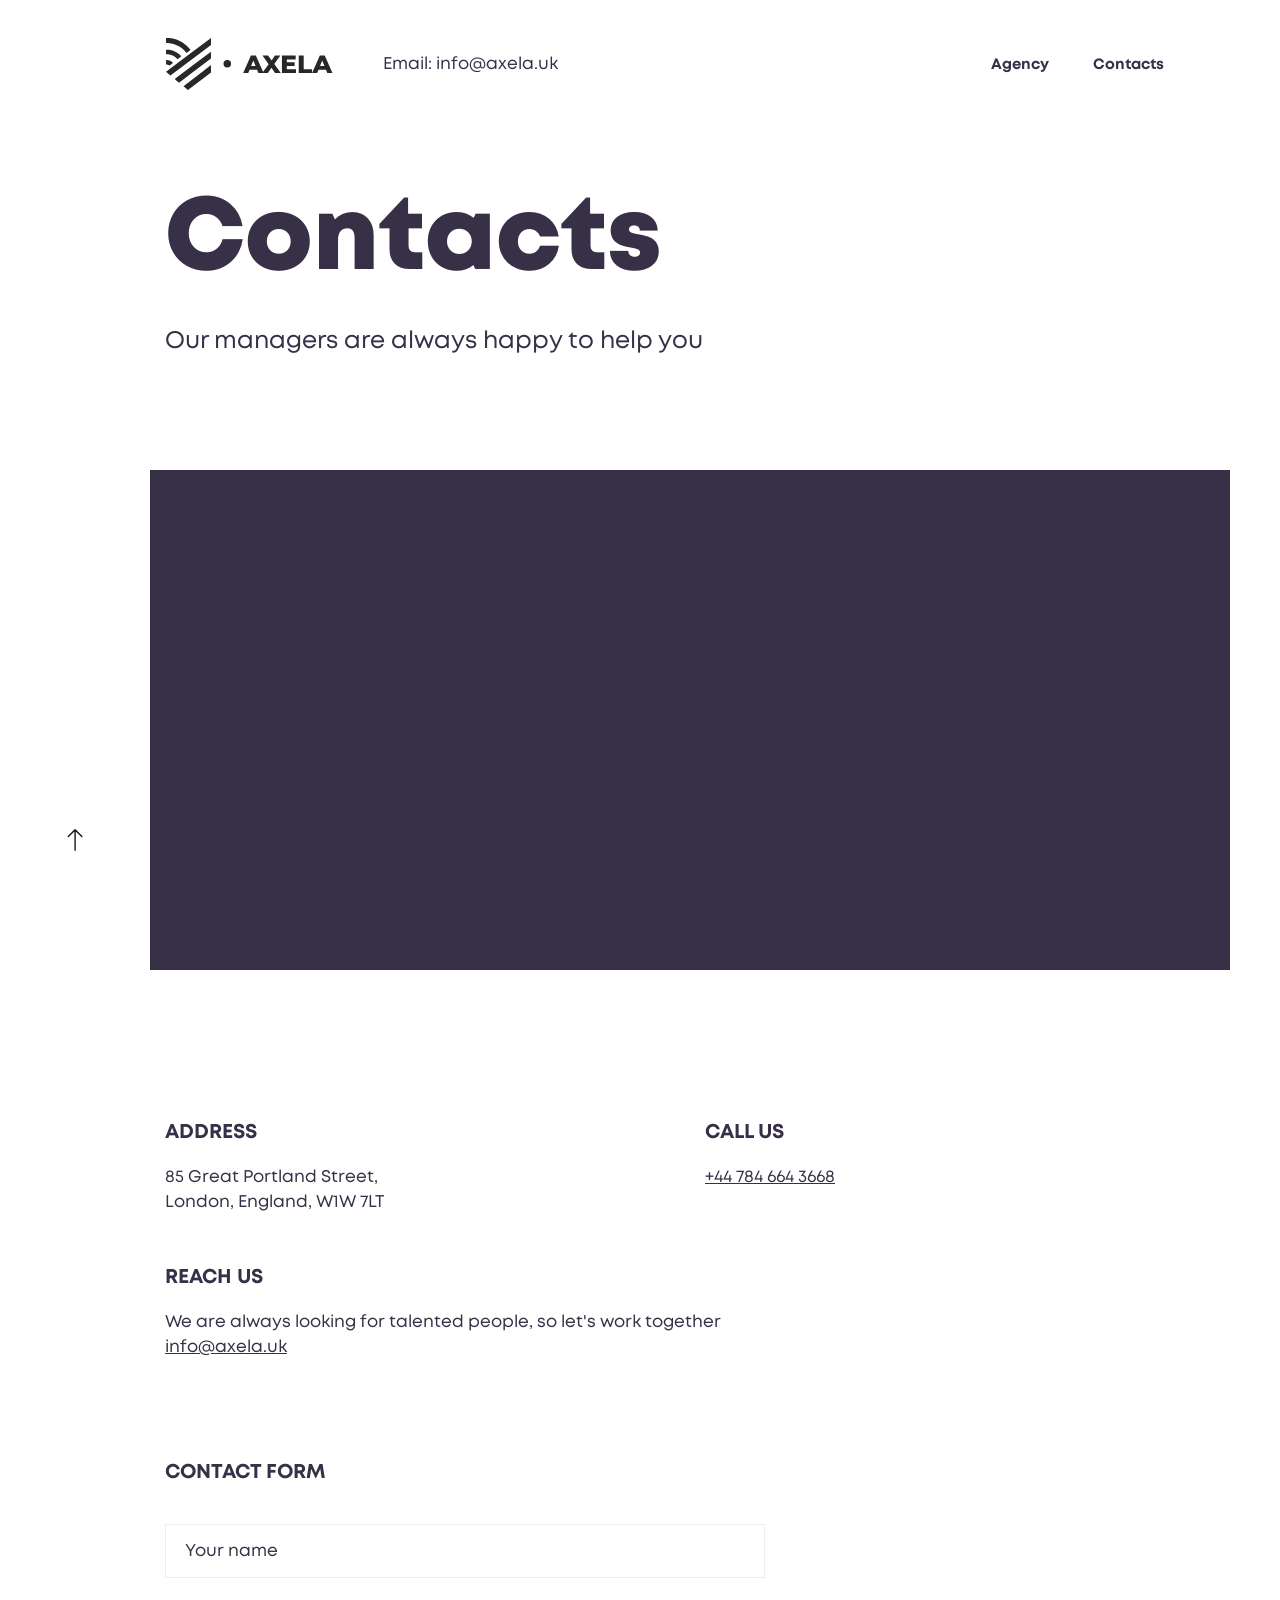
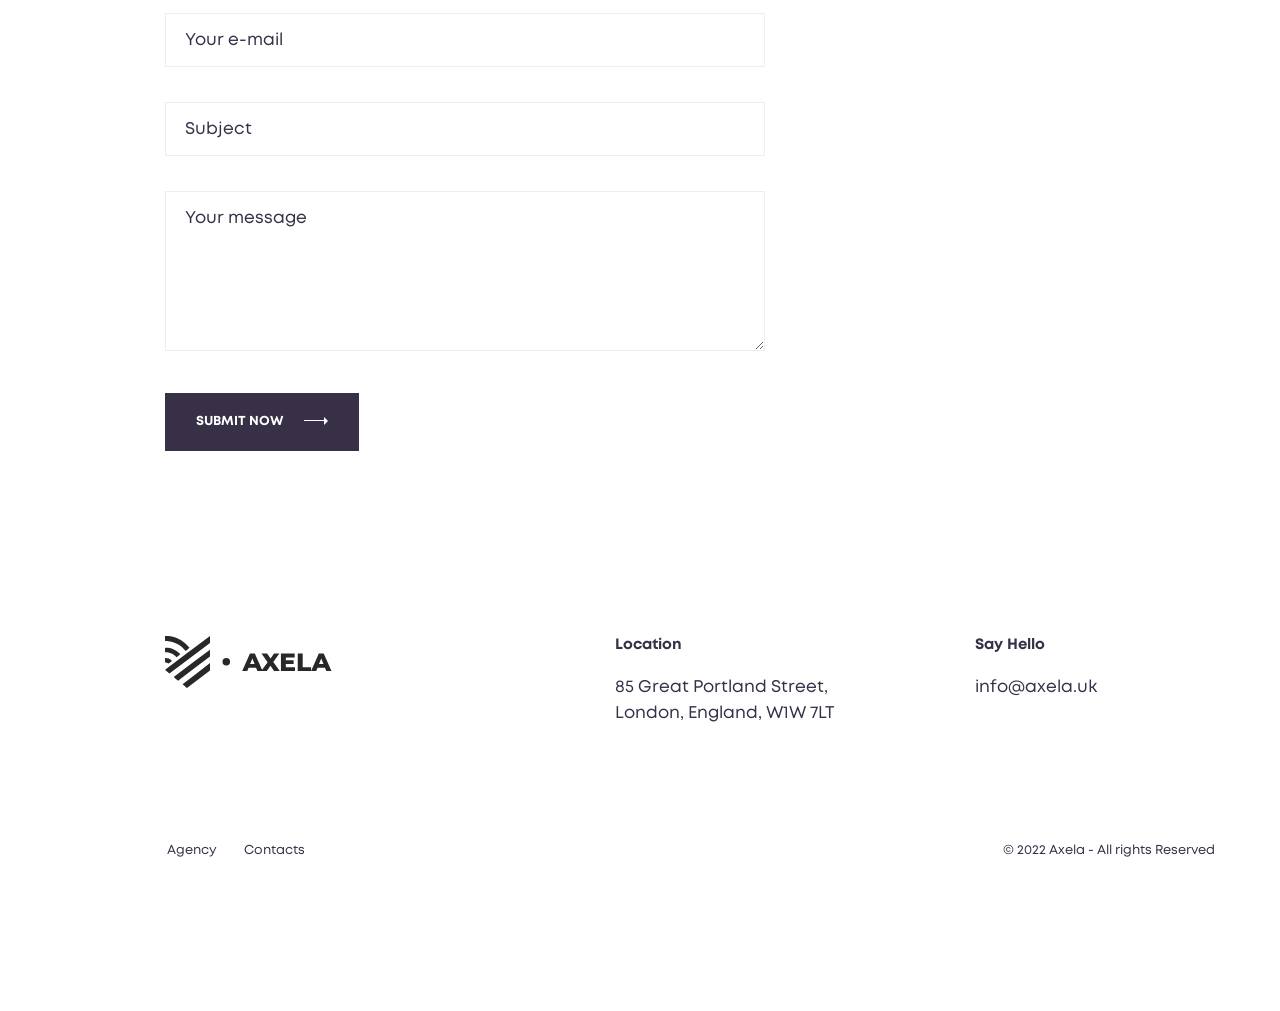
<file: contact.html>
<!doctype html>
<html lang="en">
    <head>
        <meta charset="utf-8">
        <meta name="viewport" content="width=device-width, initial-scale=1, shrink-to-fit=no">
        <meta name="format-detection" content="telephone=no">
        <meta name="theme-color" content="#282828"/>
        <title>Axela | Affiliate Marketing Agency</title>
        <meta name="description" content="Axela | Affiliate Marketing Agency">
        <link rel="apple-touch-icon" sizes="180x180" href="images/apple-touch-icon.png">
        <link rel="icon" type="image/png" sizes="32x32" href="images/favicon-32x32.png">
        <link rel="icon" type="image/png" sizes="16x16" href="images/favicon-16x16.png">
        <link rel="manifest" href="images/site.webmanifest">
        <link rel="mask-icon" href="images/safari-pinned-tab.svg" color="#5bbad5">
        <meta name="msapplication-TileColor" content="#2d89ef">
        <link rel="stylesheet" href="css/animate.min.css">
        <link rel="stylesheet" href="css/odometer.min.css">
        <link rel="stylesheet" href="css/fancybox.min.css">
        <link rel="stylesheet" href="css/swiper.min.css">
        <link rel="stylesheet" href="css/bootstrap.min.css">
        <link rel="stylesheet" href="css/style.css">
    </head>
    <body>
        <div class="preloader">
            <div class="inner">
                <figure class="logo"><img src="images/logo_white.svg" alt="Image"></figure>
                <span class="percentage" id="percentage">0</span>
            </div>
            <div class="loader-progress" id="loader-progress"> </div>
        </div>
        <div class="transition-overlay"></div>
        <div class="navigation-menu">
            <div class="inner">
                <div class="side-menu">
                    <ul>
                        <li><a href="index.html">Main Page</a></li>
                        <li><a href="agency.html">Agency</a></li>
                    </ul>
                </div>
            </div>
        </div>
        <aside class="left-side">
            <div class="logo">
                <img src="images/logo_a.svg" alt="Image">
            </div>
            <a href="#top" class="gotop"><img src="images/icon-gotop.svg" alt="Image"></a> 
        </aside>
        <header class="header">
            <nav class="navbar">
                <div class="inner">
                    <div class="logo"> <a href="index.html" class="to-page-link"><img src="images/logo.svg" alt="Image"></a> </div>
                    <div class="phone"><a href="mailto:info@axela.uk"> Email: info@axela.uk</a></div>
                    <div class="main-menu">
                        <ul>
                            <li><a href="agency.html" class="to-page-link">Agency</a></li>
                            <li><a href="contact.html" class="to-page-link">Contacts</a></li>
                        </ul>
                    </div>
                    <div class="hamburger-menu" id="hamburger-menu">
                        <div class="burger">
                            <svg id="burger-svg" data-name="Layer 1" xmlns="http://www.w3.org/2000/svg" viewBox="0 0 50 50">
                                <title>Show / Hide Navigation</title>
                                <rect class="burger-svg__base" width="50" height="50"/>
                                <g class="burger-svg__bars">
                                    <rect class="burger-svg__bar burger-svg__bar-1" x="14" y="18" width="22" height="2"/>
                                    <rect class="burger-svg__bar burger-svg__bar-2" x="14" y="24" width="22" height="2"/>
                                    <rect class="burger-svg__bar burger-svg__bar-3" x="14" y="30" width="22" height="2"/>
                                </g>
                            </svg>
                        </div>
                    </div>
                </div>
            </nav>
            <div class="page-title">
                <div class="container">
                    <h2>Contacts</h2>
                    <h4>Our managers are always happy to help you</h4>
                </div>
            </div>
        </header>
        <section class="page-header">
            <iframe src="https://www.google.com/maps/embed?pb=!1m18!1m12!1m3!1d2482.711530226729!2d-0.14440268366153197!3d51.51850811771109!2m3!1f0!2f0!3f0!3m2!1i1024!2i768!4f13.1!3m3!1m2!1s0x48761ad5966688f5%3A0x7f597ce753ed6230!2s85%20Great%20Portland%20St%2C%20London%20W1W%207LT!5e0!3m2!1sru!2suk!4v1641983847116!5m2!1sru!2suk"></iframe>
        </section>
        <section class="contact">
            <div class="container">
                <div class="row">
                    <div class="col-md-6 wow fadeInUp">
                        <h5>ADDRESS</h5>
                        <address>
                            85 Great Portland Street,<br>
                            London, England, W1W 7LT
                        </address>
                    </div>
                    <div class="col-md-6 wow fadeInUp">
                        <h5>CALL US</h5>
                        <address><a href="tel:+447846643668">+44 784 664 3668</a><br></address>
                    </div>
                    <div class="col-12 wow fadeInUp">
                        <h5>REACH US</h5>
                        <address>
                            <p>We are always looking for talented people, so let's work together</p>
                            <a href="info@axela.uk">info@axela.uk</a>
                        </address>
                    </div>
                    <div class="col-lg-7 wow fadeInUp">
                        <div class="contact-form">
                            <h5>CONTACT FORM</h5>
                            <form id="contact" name="contact" method="post" action="php/process.html">
                                <div class="form-group">
                                    <input type="text" name="name" id="name" autocomplete="off" required>
                                    <span>Your name</span>
                                </div>
                                <div class="form-group"> 
                                    <input type="text" name="email" id="email" autocomplete="off" required>
                                    <span>Your e-mail</span>
                                </div>
                                <div class="form-group"> 
                                    <input type="text" name="subject" id="subject" autocomplete="off" required>
                                    <span>Subject</span>
                                </div>
                                <div class="form-group"> 
                                    <textarea name="message" id="message" autocomplete="off" required></textarea>
                                    <span>Your message</span>
                                </div>
                                <div class="form-group">
                                    <button id="submit" type="submit" name="submit">
                                    <strong>Submit Now<b></b> <i></i></strong>
                                    </button>
                                </div>
                            </form>
                            <div class="form-group">
                                <div id="success" class="alert alert-success wow fadeInUp" role="alert"> Your message was sent successfully! We will be in touch as soon as we can. </div>
                                <div id="error" class="alert alert-danger wow fadeInUp" role="alert"> Something went wrong, try refreshing and submitting the form again. </div>
                            </div>
                        </div>
                    </div>
                </div>
            </div>
        </section>	
        <footer class="footer">
            <div class="container">
                <div class="row">
                    <div class="col-lg-5 wow fadeInUp">
                        <figure class="logo"> <img src="images/logo.svg" alt="Image"> </figure>
                    </div> 
                    <div class="col-lg-4 col-md-6 wow fadeInUp">
                        <h5>Location</h5>
                        <address>
                            85 Great Portland Street,<br>
                            London, England, W1W 7LT
                        </address>
                    </div>
                    <div class="col-lg-3 col-md-6 wow fadeInUp">
                        <h5>Say Hello</h5>
                        <a href="mailto:info@axela.uk">info@axela.uk</a>
                    </div>
                    <div class="col-12 wow fadeInUp">
                        <div class="sub-footer">
                            <ul>
                                <li><a href="agency.html" class="to-page-link">Agency</a></li>
                                <li><a href="contact.html" class="to-page-link">Contacts</a></li>
                            </ul>
                            <span>© 2022 Axela - All rights Reserved</span> 
                        </div> 
                    </div>
                </div>
            </div>
        </footer>
        <audio id="hamburger-hover" src="audio/link.mp3" preload="auto"></audio>
        <script src="js/jquery.min.js"></script> 
        <script src="js/bootstrap.min.js"></script> 
        <script src="js/imagesloaded.pkgd.min.js"></script> 
        <script src="js/isotope.min.js"></script> 
        <script src="js/swiper.min.js"></script> 
        <script src='js/TweenMax.min.js'></script> 
        <script src='js/odometer.min.js'></script> 
        <script src='js/fancybox.min.js'></script> 
        <script src='js/wow.min.js'></script> 
        <script src="js/jquery.form.min.js"></script> 
        <script src="js/jquery.validate.min.js"></script> 
        <script src="js/contact.form.min.js"></script> 
        <script src='js/scripts.js'></script> 
    </body>
</html>
</file>
<file: css/style.css>
@charset "UTF-8";
/* CUSTOM FONTS */
@font-face {
  font-family: 'Mont';
  src: url("../fonts/Mont-Regular.eot");
  src: local("☺"), url("../fonts/Mont-Regular.woff") format("woff"), url("../fonts/Mont-Regular.ttf") format("truetype"), url("../fonts/Mont-Regular.svg") format("svg");
  font-weight: 400;
  font-style: normal;
}
@font-face {
  font-family: 'Mont';
  src: url("../fonts/Mont-Bold.eot");
  src: local("☺"), url("../fonts/Mont-Bold.woff") format("woff"), url("../fonts/Mont-Bold.ttf") format("truetype"), url("../fonts/Mont-Bold.svg") format("svg");
  font-weight: 600;
  font-style: normal;
}
@font-face {
  font-family: 'Mont';
  src: url("../fonts/Mont-Heavy.eot");
  src: local("☺"), url("../fonts/Mont-Heavy.woff") format("woff"), url("../fonts/Mont-Heavy.ttf") format("truetype"), url("../fonts/Mont-Heavy.svg") format("svg");
  font-weight: 800;
  font-style: normal;
}
/* BODY */
* {
  outline: none !important;
}

body {
  margin: 0;
  padding-left: 150px;
  padding-right: 50px;
  font-family: 'Mont';
  font-size: 17px;
  color: #373047;
  -webkit-transition: all .4s ease-in-out;
  -moz-transition: all .4s ease-in-out;
  -ms-transition: all .4s ease-in-out;
  -o-transition: all .4s ease-in-out;
  transition: all .4s ease-in-out;
  -webkit-font-smoothing: antialiased;
  text-rendering: optimizeLegibility;
  -moz-osx-font-smoothing: grayscale;
}

/* LINKS */
a {
  color: #373047;
  -webkit-transition: all .25s ease-in-out;
  -moz-transition: all .25s ease-in-out;
  -ms-transition: all .25s ease-in-out;
  -o-transition: all .25s ease-in-out;
  transition: all .25s ease-in-out;
}

a:hover {
  text-decoration: underline;
  color: #373047;
}

a:active {
  text-decoration: underline;
}

/* HTML ELEMENTS */
img {
  max-width: 100%;
}

p {
  line-height: 1.5;
}

/* FORM ELEMENTS */
input[type="text"] {
  width: 100%;
  height: 54px;
  border: 1px solid #eee;
  padding: 0 20px;
}

textarea {
  width: 100%;
  height: 160px;
  border: 1px solid #eee;
  padding: 15px 20px;
}

button[type="submit"] {
  height: 58px;
  display: -ms-flexbox;
  display: flex;
  -ms-flex-wrap: wrap;
  flex-wrap: wrap;
  -ms-flex-align: center;
  -ms-flex-pack: justify;
  justify-content: space-between;
  text-align: center;
  border: none;
  margin: 0;
  padding: 0;
}
button[type="submit"] * {
  -webkit-transition: all .25s ease-in-out;
  -moz-transition: all .25s ease-in-out;
  -ms-transition: all .25s ease-in-out;
  -o-transition: all .25s ease-in-out;
  transition: all .25s ease-in-out;
}
button[type="submit"] strong {
  display: flex;
  flex-wrap: wrap;
  justify-content: center;
  align-content: center;
  height: 58px;
  border: 1px solid #373047;
  font-size: 13px;
  font-weight: 600;
  text-transform: uppercase;
  padding: 0 30px;
  background: #373047;
  color: #fff;
}
button[type="submit"] strong:hover {
  text-decoration: none;
}
button[type="submit"] b {
  width: 20px;
  height: 1px;
  background: #fff;
  display: inline-block;
  margin-left: 20px;
  margin-top: 8px;
}
button[type="submit"] i {
  width: 0;
  height: 0;
  display: inline-block;
  margin-left: 0;
  margin-right: auto;
  border-style: solid;
  border-width: 4px 0 4px 4px;
  border-color: transparent transparent transparent #fff;
  opacity: 1;
  margin-top: 5px;
}
button[type="submit"]:hover b {
  width: 50px;
  margin-left: 20px;
}
button[type="submit"]:hover i {
  opacity: 0;
}

/* CUSTOM CONTAINER */
@media (min-width: 1240px) {
  .container {
    max-width: 1200px;
  }
}
/* CUSTOM ELEMENTS */
.color-dark {
  background-color: #373047;
}
.color-dark .left-side ul {
  width: 100vh;
  line-height: 1;
  display: block;
  margin: 0;
  margin-top: 50vh;
  margin-left: -9px;
  padding: 0;
  transform: rotate(-90deg);
  transform-origin: 0 0;
  position: absolute;
  left: 50%;
  top: 50%;
  text-align: center;
}
.color-dark .left-side ul li {
  display: inline-block;
  margin: 0 10px;
  padding: 0;
  list-style: none;
}
.color-dark .left-side ul li a {
  display: block;
  font-size: 13px;
  font-weight: 600;
  position: relative;
  padding: 0 2px;
  color: #fff;
}
moe
.color-dark .left-side ul li a:hover {
  text-decoration: none;
}
.color-dark .left-side ul li a:before {
  content: '';
  display: block;
  position: absolute;
  left: 0;
  bottom: 6px;
  height: 1px;
  width: 0;
  transition: width 0s ease, background .25s ease;
}
.color-dark .left-side ul li a:after {
  content: '';
  display: block;
  position: absolute;
  right: 0;
  bottom: 6px;
  height: 1px;
  width: 0;
  background: #fff;
  transition: width .25s ease;
}
.color-dark .left-side ul li a:hover:before {
  width: 100%;
  background: #fff;
  transition: width .25s ease;
}
.color-dark .left-side ul li a:hover:after {
  width: 100%;
  background: transparent;
  transition: all 0s ease;
}
.color-dark .left-side .logo img {
  -webkit-filter: invert(100%);
  filter: invert(100%);
}
.color-dark .left-side .gotop img {
  -webkit-filter: invert(100%);
  filter: invert(100%);
}

.color-light {
  background-color: #fff;
}

.color-undefined {
  background-color: transparent;
}

.overflow {
  overflow: hidden;
}

/* ODOMETER */
.odometer {
  line-height: 1;
}
.odometer .odometer-digit {
  padding: 0;
}
.odometer .odometer-digit-inner {
  left: 0;
}

/* PAGINATION */
.pagination {
  width: 100%;
  display: flex;
  flex-wrap: wrap;
}
.pagination li.page-item {
  margin-right: 5px;
}
.pagination li.page-item:first-child a.page-link {
  padding-left: 0;
}
.pagination li.page-item.active a.page-link {
  border: 1px solid #373047;
  background: none;
}
.pagination li.page-item a.page-link {
  border: none;
  color: #373047;
  font-size: 13px;
  font-weight: 600;
  border-radius: 50%;
}
.pagination li.page-item a.page-link:hover {
  background: none;
  opacity: 0.5;
}
.pagination li.page-item a.page-link:focus {
  border: none;
  background: none;
  box-shadow: none;
}

/* TRANSITION OVERLAY */
.transition-overlay {
  width: 100vw;
  height: 100vh;
  position: fixed;
  right: calc(-100% - 200px);
  bottom: 0;
  background: #373047;
  z-index: 99;
  -webkit-transition: all 0.3s ease;
  -moz-transition: all 0.3s ease;
  transition: all 0.3s ease;
  transition-duration: 500ms;
  -webkit-transition-duration: 500ms;
  transition-timing-function: cubic-bezier(0.86, 0, 0.07, 1);
  -webkit-transition-timing-function: cubic-bezier(0.86, 0, 0.07, 1);
  visibility: hidden;
}
.transition-overlay:before {
  content: "";
  width: 0;
  height: 0;
  border-style: solid;
  border-width: 0 200px 100vh 0;
  border-color: transparent #373047 transparent transparent;
  position: absolute;
  left: -200px;
  top: 0;
}
.transition-overlay.active {
  right: 0;
  visibility: visible;
}

/* PRELOADER */
.preloader {
  position: fixed;
  top: 0;
  left: 0;
  margin: auto;
  width: 100vw;
  height: 100vh;
  background: #373047;
  opacity: 1;
  -webkit-transition: all 0.3s ease;
  -moz-transition: all 0.3s ease;
  transition: all 0.3s ease;
  transition-duration: 500ms;
  -webkit-transition-duration: 500ms;
  transition-timing-function: cubic-bezier(0.86, 0, 0.07, 1);
  -webkit-transition-timing-function: cubic-bezier(0.86, 0, 0.07, 1);
  z-index: 99;
  transition-delay: 0.65s;
}
.preloader * {
  -webkit-transition: all 0.3s ease;
  -moz-transition: all 0.3s ease;
  transition: all 0.3s ease;
  transition-duration: 500ms;
  -webkit-transition-duration: 500ms;
  transition-timing-function: cubic-bezier(0.86, 0, 0.07, 1);
  -webkit-transition-timing-function: cubic-bezier(0.86, 0, 0.07, 1);
}
.preloader:before {
  content: "";
  width: 0;
  height: 0;
  border-style: solid;
  border-width: 0 200px 100vh 0;
  border-color: transparent #373047 transparent transparent;
  position: absolute;
  left: -200px;
  top: 0;
}
.preloader:after {
  content: "";
  width: 0;
  height: 0;
  border-style: solid;
  border-width: 100vh 0 0 200px;
  border-color: transparent transparent transparent #373047;
  position: absolute;
  right: -200px;
  top: 0;
}
.preloader .inner {
  width: 100vw;
  height: 100vh;
  display: flex;
  flex-wrap: wrap;
  align-items: center;
  justify-content: center;
  overflow: hidden;
}
.preloader .inner .logo {
  display: inline-block;
  margin: 0;
  animation: fadeInUp ease 0.6s;
}
.preloader .inner .logo img {
  height: 50px;
}
.preloader .inner .percentage {
  width: 100%;
  font-size: 70vh;
  line-height: 1;
  font-weight: 800;
  color: #fff;
  position: absolute;
  top: 50%;
  transform: translateY(-50%);
  text-align: center;
  opacity: 0.05;
  transition-delay: 0.10s;
}

.page-loaded .preloader {
  left: calc(-100% - 200px);
  visibility: hidden;
}

.page-loaded .preloader .logo {
  transform: translateX(-100px);
  opacity: 0;
}

.page-loaded .preloader .percentage {
  margin-left: 100px;
  opacity: 0;
}

body .navbar .inner {
  transform: translateY(-100%);
  transition-delay: 1.2s;
}

body .left-side {
  left: -100%;
  transition-delay: 1.3s !important;
  -webkit-transition: all .25s ease-in-out;
  -moz-transition: all .25s ease-in-out;
  -ms-transition: all .25s ease-in-out;
  -o-transition: all .25s ease-in-out;
  transition: all .25s ease-in-out;
}

body .header .headlines {
  opacity: 1;
  transform: translateY(100%);
  transition-delay: 1.4s !important;
  -webkit-transition: all .25s ease-in-out;
  -moz-transition: all .25s ease-in-out;
  -ms-transition: all .25s ease-in-out;
  -o-transition: all .25s ease-in-out;
  transition: all .25s ease-in-out;
  opacity: 0;
}

body .header .page-title {
  opacity: 1;
  transform: translateY(100%);
  transition-delay: 1.4s !important;
  -webkit-transition: all .25s ease-in-out;
  -moz-transition: all .25s ease-in-out;
  -ms-transition: all .25s ease-in-out;
  -o-transition: all .25s ease-in-out;
  transition: all .25s ease-in-out;
  opacity: 0;
}

body .page-header {
  opacity: 1;
  transform: translateY(100%);
  transition-delay: 1.4s !important;
  -webkit-transition: all .25s ease-in-out;
  -moz-transition: all .25s ease-in-out;
  -ms-transition: all .25s ease-in-out;
  -o-transition: all .25s ease-in-out;
  transition: all .25s ease-in-out;
  opacity: 0;
}

body .slider {
  transform: translateY(100%);
  transition-delay: 1.5s !important;
  -webkit-transition: all .25s ease-in-out;
  -moz-transition: all .25s ease-in-out;
  -ms-transition: all .25s ease-in-out;
  -o-transition: all .25s ease-in-out;
  transition: all .25s ease-in-out;
  opacity: 0;
}

.page-loaded .header .navbar .inner {
  transform: translateY(0);
}

.page-loaded .header .headlines {
  opacity: 1;
  transform: translateY(0);
  opacity: 1;
}

.page-loaded .header .page-title {
  opacity: 1;
  transform: translateY(0);
  opacity: 1;
}

.page-loaded .page-header {
  opacity: 1;
  transform: translateY(0);
  opacity: 1;
}

.page-loaded .slider {
  opacity: 1;
  transform: translateY(0);
}

.page-loaded .left-side {
  left: 0;
}

.page-loaded .video-wrapper {
  opacity: 1;
  transform: translateY(0);
}

.page-loaded figure.image {
  opacity: 1;
  transform: translateY(0);
}

.page-loaded .header-image {
  opacity: 1;
  transform: translateY(0);
}

.page-loaded .map {
  opacity: 1;
  transform: translateY(0);
}

/* BURGER */
.burger {
  margin-top: 1px;
  z-index: 3;
  display: none;
  width: 50px;
  height: 50px;
  padding: 0;
  border: none;
  outline: none;
  cursor: pointer;
}

.isNavOpen {
  overflow: hidden;
}

.burger-svg__base {
  fill: #fff;
}

.burger-svg__bars {
  fill: #373047;
}

/* NAVIGATION MENU */
.navigation-menu {
  width: 100%;
  height: 100%;
  display: flex;
  flex-wrap: wrap;
  flex-direction: column;
  justify-content: center;
  position: fixed;
  right: calc(-100% + -200px);
  top: 0;
  z-index: 2;
  background: #373047;
  -webkit-transition: all 0.3s ease;
  -moz-transition: all 0.3s ease;
  transition: all 0.3s ease;
  transition-duration: 500ms;
  -webkit-transition-duration: 500ms;
  transition-timing-function: cubic-bezier(0.86, 0, 0.07, 1);
  -webkit-transition-timing-function: cubic-bezier(0.86, 0, 0.07, 1);
  visibility: hidden;
}
.navigation-menu:before {
  content: "";
  width: 0;
  height: 0;
  border-style: solid;
  border-width: 0 200px 100vh 0;
  border-color: transparent #373047 transparent transparent;
  position: absolute;
  left: -200px;
  top: 0;
}
.navigation-menu.active {
  right: 0;
  visibility: visible;
}
.navigation-menu.active .inner {
  opacity: 1;
  transform: translateX(0);
}
.navigation-menu #map {
  width: 600px;
  height: 450px;
  display: none;
  border: none;
}
.navigation-menu .inner {
  display: flex;
  flex-wrap: wrap;
  align-content: center;
  padding: 0 10%;
  color: #fff;
  transform: translateX(40%);
  opacity: 0;
  -webkit-transition: all 0.3s ease;
  -moz-transition: all 0.3s ease;
  transition: all 0.3s ease;
  transition-duration: 500ms;
  -webkit-transition-duration: 500ms;
  transition-timing-function: cubic-bezier(0.86, 0, 0.07, 1);
  -webkit-transition-timing-function: cubic-bezier(0.86, 0, 0.07, 1);
  transition-delay: 0.35s;
  padding-top: 80px;
}
.navigation-menu .inner .side-menu {
  width: 100%;
  float: right;
  display: none;
}
.navigation-menu .inner .side-menu ul {
  float: right;
  margin: 0;
  padding: 0;
  text-align: right;
}
.navigation-menu .inner .side-menu ul li {
  display: block;
  list-style: none;
  margin: 1.5rem 0;
}
.navigation-menu .inner .side-menu ul li a {
  font-size: 8vw;
  color: #fff;
  font-weight: 600;
}
.navigation-menu .inner .sides {
  flex: 1;
  display: flex;
  flex-wrap: wrap;
  flex-direction: column;
  justify-content: center;
}
.navigation-menu .inner .sides:last-child {
  padding-left: 50px;
}
.navigation-menu .inner h2 {
  display: block;
  margin-bottom: 20px;
  line-height: 1.7;
  font-size: 25px;
}
.navigation-menu .inner h2 strong {
  font-weight: 600;
}
.navigation-menu .inner figure {
  display: block;
  margin: 0;
  background: #fff;
  padding: 6px;
  position: relative;
}
.navigation-menu .inner figure a {
  width: 50px;
  height: 50px;
  line-height: 44px;
  position: absolute;
  right: 6px;
  top: 6px;
  background: #fff;
  text-align: center;
}
.navigation-menu .inner address {
  display: block;
  font-size: 19px;
}
.navigation-menu .inner address a {
  display: block;
  color: #fff;
  text-decoration: underline;
}

/* REVEAL EFFECT */
.reveal-effect {
  float: left;
  overflow: hidden;
  position: relative;
}
.reveal-effect.animated:before {
  content: "";
  width: 100%;
  height: 100%;
  background: #eee;
  position: absolute;
  left: 0;
  top: 0;
  animation: 1s reveal linear forwards;
  -webkit-animation-duration: 1s;
  z-index: 1;
  -moz-animation-duration: 1s;
  -ms-animation-duration: 1s;
  -o-animation-duration: 1s;
  animation-duration: 1s;
  -webkit-animation-fill-mode: forwards;
  -moz-animation-fill-mode: forwards;
  -ms-animation-fill-mode: forwards;
  -o-animation-fill-mode: forwards;
  animation-fill-mode: forwards;
  -webkit-animation-timing-function: cubic-bezier(0.785, 0.135, 0.15, 0.86);
  -moz-animation-timing-function: cubic-bezier(0.785, 0.135, 0.15, 0.86);
  -o-animation-timing-function: cubic-bezier(0.785, 0.135, 0.15, 0.86);
  -ms-animation-timing-function: cubic-bezier(0.785, 0.135, 0.15, 0.86);
  animation-timing-function: cubic-bezier(0.785, 0.135, 0.15, 0.86);
}

.reveal-effect.animated > * {
  animation: 1s reveal-inner linear forwards;
}

@-webkit-keyframes reveal {
  0% {
    left: 0;
    width: 0;
  }
  50% {
    left: 0;
    width: 100%;
  }
  51% {
    left: auto;
    right: 0;
  }
  100% {
    left: auto;
    right: 0;
    width: 0;
  }
}
@-webkit-keyframes reveal-inner {
  0% {
    visibility: hidden;
    opacity: 0;
  }
  50% {
    visibility: hidden;
    opacity: 0;
  }
  51% {
    visibility: visible;
    opacity: 1;
  }
  100% {
    visibility: visible;
    opacity: 1;
  }
}
/* TITLES */
.titles {
  width: 100%;
  display: flex;
  flex-wrap: wrap;
  flex-direction: column;
  padding-right: 50%;
  margin-bottom: 80px;
}
.titles h6 {
  font-size: 17px;
  font-weight: 600;
  margin-bottom: 20px;
  letter-spacing: 2px;
    text-transform: uppercase;
}
.titles p {
  font-size: 20px;
  line-height: 1.5;
  margin-bottom: 0;
  font-weight: 300;
}

/* CUSTOM LINK */
.custom-link {
  display: -ms-flexbox;
  display: flex;
  -ms-flex-wrap: wrap;
  flex-wrap: wrap;
  -ms-flex-align: center;
  align-items: center;
  -ms-flex-pack: justify;
  justify-content: space-between;
}
.custom-link * {
  -webkit-transition: all .25s ease-in-out;
  -moz-transition: all .25s ease-in-out;
  -ms-transition: all .25s ease-in-out;
  -o-transition: all .25s ease-in-out;
  transition: all .25s ease-in-out;
}
.custom-link a {
  display: inline-block;
  margin-right: 15px;
  font-size: 13px;
  font-weight: 600;
  text-transform: uppercase;
}
.custom-link a:hover {
  text-decoration: none;
}
.custom-link span {
  width: 20px;
  height: 1px;
  background: #373047;
  display: inline-block;
  margin: 0;
}
.custom-link i {
  width: 0;
  height: 0;
  display: inline-block;
  margin-left: 0;
  margin-right: auto;
  border-style: solid;
  border-width: 4px 0 4px 4px;
  border-color: transparent transparent transparent #373047;
  opacity: 1;
}
.custom-link:hover a {
  margin-left: 20px;
}
.custom-link:hover span {
  width: 50px;
  margin-left: 20px;
}
.custom-link:hover i {
  opacity: 0;
}

/* CUSTOM BUTTON */
.custom-btn {
  display: -ms-flexbox;
  display: flex;
  -ms-flex-wrap: wrap;
  flex-wrap: wrap;
  -ms-flex-align: center;
  align-items: center;
  -ms-flex-pack: justify;
  justify-content: space-between;
  text-align: center;
}

.btn-benefits {
    justify-content: center;
}
.custom-btn * {
  -webkit-transition: all .25s ease-in-out;
  -moz-transition: all .25s ease-in-out;
  -ms-transition: all .25s ease-in-out;
  -o-transition: all .25s ease-in-out;
  transition: all .25s ease-in-out;
}
.custom-btn a {
  display: flex;
  flex-wrap: wrap;
  justify-content: center;
  height: 58px;
  border: 1px solid #373047;
  font-size: 13px;
  font-weight: 600;
  text-transform: uppercase;
  padding: 0 30px;
  padding-top: 18px;
  background: #373047;
  color: #fff;
}
.custom-btn a:hover {
  text-decoration: none;
}
.custom-btn span {
  width: 20px;
  height: 1px;
  background: #fff;
  display: inline-block;
  margin-left: 20px;
  margin-top: 8px;
}
.custom-btn i {
  width: 0;
  height: 0;
  display: inline-block;
  margin-left: 0;
  margin-right: auto;
  border-style: solid;
  border-width: 4px 0 4px 4px;
  border-color: transparent transparent transparent #fff;
  opacity: 1;
  margin-top: 5px;
}
.custom-btn:hover span {
  width: 50px;
  margin-left: 20px;
}
.custom-btn:hover i {
  opacity: 0;
}

/* HEADER */
.header {
  width: 100%;
  display: flex;
  flex-wrap: wrap;
  flex-direction: column;
}
.header .navbar {
  width: 100%;
  margin-bottom: 0;
}
.header .page-title {
  width: 100%;
  margin-bottom: 100px;
  margin-top: 50px;
}
.header .page-title h2 {
  font-weight: 700;
  font-size: 8vw;
  margin-bottom: 20px;
}
.header .page-title h4 {
  padding-right: 40%;
  line-height: 1.7;
}
.header .headlines {
  width: 100%;
  margin-bottom: 100px;
  margin-top: 50px;
}
.header .headlines h1 {
  font-size: 5vw;
  font-weight: 800;
  line-height: 1;
  margin: 0;
  padding-bottom: 5px;
}

/* NAVBAR */
.navbar {
  width: 100%;
  display: flex;
  flex-wrap: wrap;
  position: relative;
  z-index: 9;
  -webkit-transition: all .25s ease-in-out;
  -moz-transition: all .25s ease-in-out;
  -ms-transition: all .25s ease-in-out;
  -o-transition: all .25s ease-in-out;
  transition: all .25s ease-in-out;
}
.navbar.hide {
  transform: translateY(-100px) !important;
  -webkit-transition: all .25s ease-in-out;
  -moz-transition: all .25s ease-in-out;
  -ms-transition: all .25s ease-in-out;
  -o-transition: all .25s ease-in-out;
  transition: all .25s ease-in-out;
}
.navbar.light {
  color: #fff;
}
.navbar.light .logo a img {
  -webkit-filter: brightness(0) invert(1);
  filter: brightness(0) invert(1);
}
.navbar.light .main-menu ul li a {
  color: #fff;
}
.navbar.light .main-menu ul li a:after {
  background: #fff;
}
.navbar.light .main-menu ul li a:hover:before {
  background: #fff;
}
.navbar .inner {
  width: 100%;
  display: flex;
  flex-wrap: wrap;
  align-items: center;
  justify-content: space-between;
  padding: 30px 0;
  -webkit-transition: all .25s ease-in-out;
  -moz-transition: all .25s ease-in-out;
  -ms-transition: all .25s ease-in-out;
  -o-transition: all .25s ease-in-out;
  transition: all .25s ease-in-out;
}
.navbar .logo {
  margin-left: 0;
}
.navbar .logo a {
  margin: 0;
}
.navbar .logo a img {
  height: 52px;
}
.navbar .phone {
  margin-left: 50px;
}
.navbar .main-menu {
  margin-left: auto;
}
.navbar .main-menu ul {
  margin: 0;
  padding: 0;
}
.navbar .main-menu ul li {
  display: inline-block;
  margin: 0 18px;
  padding: 0;
}
.navbar .main-menu ul li a {
  display: block;
  font-size: 15px;
  font-weight: 600;
  position: relative;
  padding: 0 2px;
}
.navbar .main-menu ul li a:hover {
  text-decoration: none;
}
.navbar .main-menu ul li a:before {
  content: '';
  display: block;
  position: absolute;
  left: 0;
  bottom: 9px;
  height: 1px;
  width: 0;
  transition: width 0s ease, background .25s ease;
}
.navbar .main-menu ul li a:after {
  content: '';
  display: block;
  position: absolute;
  right: 0;
  bottom: 9px;
  height: 1px;
  width: 0;
  background: #373047;
  transition: width .25s ease;
}
.navbar .main-menu ul li a:hover:before {
  width: 100%;
  background: #373047;
  transition: width .25s ease;
}
.navbar .main-menu ul li a:hover:after {
  width: 100%;
  background: transparent;
  transition: all 0s ease;
}
.navbar .hamburger-menu {
  margin-right: 0;
  margin-left: 30px;
}

/* LEFT SIDE */
.left-side {
  width: 150px;
  height: 100vh;
  position: fixed;
  left: 0;
  top: 0;
}
.left-side .logo {
  width: 100%;
  display: block;
  height: 42px;
  text-align: center;
  margin-top: 35px;
  -webkit-transition: all .25s ease-in-out;
  -moz-transition: all .25s ease-in-out;
  -ms-transition: all .25s ease-in-out;
  -o-transition: all .25s ease-in-out;
  transition: all .25s ease-in-out;
  opacity: 0;
  transform: translateY(-30px);
}
.left-side .logo img {
  height: 60px;
}
.left-side .logo.sticky {
  opacity: 1;
  transform: translateY(0);
}
.left-side ul {
  width: 100vh;
  line-height: 1;
  display: block;
  margin: 0;
  margin-top: 50vh;
  margin-left: -9px;
  padding: 0;
  transform: rotate(-90deg);
  transform-origin: 0 0;
  position: absolute;
  left: 50%;
  top: 50%;
  text-align: center;
}
.left-side ul li {
  display: inline-block;
  margin: 0 10px;
  padding: 0;
  list-style: none;
}
.left-side ul li a {
  display: block;
  font-size: 13px;
  font-weight: 600;
  position: relative;
  padding: 0 2px;
}
.left-side ul li a:hover {
  text-decoration: none;
}
.left-side ul li a:before {
  content: '';
  display: block;
  position: absolute;
  left: 0;
  bottom: 6px;
  height: 1px;
  width: 0;
  transition: width 0s ease, background .25s ease;
}
.left-side ul li a:after {
  content: '';
  display: block;
  position: absolute;
  right: 0;
  bottom: 6px;
  height: 1px;
  width: 0;
  background: #373047;
  transition: width .25s ease;
}
.left-side ul li a:hover:before {
  width: 100%;
  background: #373047;
  transition: width .25s ease;
}
.left-side ul li a:hover:after {
  width: 100%;
  background: transparent;
  transition: all 0s ease;
}
.left-side .gotop {
  width: 50px;
  padding: 14px;
  position: absolute;
  left: 50px;
  bottom: 35px;
  display: none;
}
.left-side .gotop img {
  display: block;
}

/* SLIDER */
.slider {
  width: calc(100% + 50px);
  height: 560px;
  display: flex;
  flex-wrap: wrap;
  background: #373047;
  margin-right: -50px;
  overflow: hidden;
  position: relative;
}
.slider:hover .swiper-container .swiper-slide {
  margin-left: -10px;
}
.slider:hover .swiper-button-next span {
  width: 100%;
}
.slider .swiper-container {
  width: 100%;
  height: 100%;
  position: relative;
}
.slider .swiper-container .swiper-slide {
  width: calc(100% - 80px);
  display: -webkit-box;
  display: -ms-flexbox;
  display: -webkit-flex;
  display: flex;
  -webkit-box-pack: center;
  -ms-flex-pack: center;
  -webkit-justify-content: center;
  justify-content: center;
  -webkit-box-align: center;
  -ms-flex-align: center;
  -webkit-align-items: center;
  align-items: center;
  opacity: 0.3;
  -webkit-transition: all .25s ease-in-out;
  -moz-transition: all .25s ease-in-out;
  -ms-transition: all .25s ease-in-out;
  -o-transition: all .25s ease-in-out;
  transition: all .25s ease-in-out;
  overflow: hidden;
  background-size: cover;
  background-position: center;
}
.slider .swiper-container .swiper-slide-active {
  opacity: 1;
  z-index: 2;
}
.slider .swiper-container .swiper-slide-active .slide-inner {
  opacity: 1;
}
.slider .swiper-container .slide-inner {
  width: 100%;
  padding: 0 100px;
  padding-right: 40%;
  opacity: 0;
  -webkit-transition: all .25s ease-in-out;
  -moz-transition: all .25s ease-in-out;
  -ms-transition: all .25s ease-in-out;
  -o-transition: all .25s ease-in-out;
  transition: all .25s ease-in-out;
}
.slider .swiper-container .slide-inner figure {
  display: block;
  margin-bottom: 10px;
}
.slider .swiper-container .slide-inner figure img {
  max-width: 120px;
}
.slider .swiper-container .slide-inner h2 {
  font-size: 52px;
  font-weight: 600;
  color: #fff;
  margin-left: -3px;
}
.slider .swiper-container .slide-inner .link {
  display: block;
  margin-top: 50px;
}
.slider .swiper-container .slide-inner .link a {
  display: inline-block;
  font-weight: 600;
  color: #fff;
  font-size: 13px;
  position: relative;
}
.slider .swiper-container .slide-inner .link a:before {
  content: "";
  width: 100%;
  height: 6px;
  background: #fff;
  position: absolute;
  left: 0;
  bottom: 0;
  opacity: 0.3;
}
.slider .swiper-container .slide-inner .link a:after {
  content: "";
  width: 0;
  height: 6px;
  background: #fff;
  position: absolute;
  right: 0;
  bottom: 0;
  -webkit-transition: all .25s ease-in-out;
  -moz-transition: all .25s ease-in-out;
  -ms-transition: all .25s ease-in-out;
  -o-transition: all .25s ease-in-out;
  transition: all .25s ease-in-out;
}
.slider .swiper-container .slide-inner .link a:hover {
  text-decoration: none;
}
.slider .swiper-container .slide-inner .link a:hover:after {
  width: 100%;
}

/* SWIPER BUTTONS */
.swiper-button-next {
  width: 80px;
  height: 100%;
  display: flex;
  flex-wrap: wrap;
  flex-direction: column;
  justify-content: center;
  position: absolute;
  left: auto;
  right: 20px;
  top: 0;
  z-index: 2;
  background: none;
  text-align: right;
}
.swiper-button-next span {
  width: 50%;
  height: 1px;
  margin-left: auto;
  background: #fff;
  display: inline-block;
  -webkit-transition: all .25s ease-in-out;
  -moz-transition: all .25s ease-in-out;
  -ms-transition: all .25s ease-in-out;
  -o-transition: all .25s ease-in-out;
  transition: all .25s ease-in-out;
}
.swiper-button-next b {
  font-weight: 600;
  display: block;
  font-size: 12px;
  color: #fff;
  margin-top: 5px;
}

/* SWIPER PAGINATION */
.swiper-pagination-bullet {
  opacity: 1;
  background: rgba(0, 0, 0, 0.2);
  position: relative;
  height: 40px;
  width: 40px;
  background: none;
  text-align: center;
  transform: scaleX(-1) scale(0.7);
  margin: 0;
}
.swiper-pagination-bullet:before {
  content: "";
  width: 100%;
  height: 100%;
  border: 3px solid rgba(255, 255, 255, 0.3);
  border-radius: 50%;
  position: absolute;
  left: 0;
  top: 0;
}

.swiper-pagination-bullet-active {
  color: #fff;
  background: none;
}
.swiper-pagination-bullet-active:after {
  content: "";
  width: 14px;
  height: 14px;
  border-radius: 50%;
  background: #fff;
  position: absolute;
  left: 50%;
  top: 50%;
  margin-left: -7px;
  margin-top: -7px;
}

.swiper-pagination-bullet svg {
  position: absolute;
  top: 0;
  right: 0;
  width: 40px;
  height: 40px;
  transform: rotateY(-180deg) rotateZ(-90deg);
}

.swiper-pagination-bullet.swiper-pagination-bullet-active svg circle {
  animation-play-state: running;
  stroke-width: 3px;
  animation: countdown 6s linear forwards;
}

.swiper-pagination-bullet svg circle {
  stroke-dasharray: 113px;
  stroke-dashoffset: 0px;
  stroke-linecap: round;
  stroke-width: 0;
  stroke: #fff;
  fill: none;
  animation: none;
  animation-play-state: paused;
  animation-fill-mode: none;
}

/* PAGE HEADER */
.page-header {
  width: 100%;
  display: flex;
  flex-wrap: wrap;
  background: #373047;
}
.page-header .video-bg {
  width: 100%;
}
.page-header .video-bg video {
  width: 100%;
  display: flex;
}
.page-header iframe {
  width: 100%;
  height: 500px;
  display: block;
  border: none;
}
.page-header figure {
  width: 100%;
  margin: 0;
}
.page-header figure img {
  width: 100%;
}

/* ABOUT INTRO */
.about-intro {
  width: 100%;
  display: flex;
  flex-wrap: wrap;
  padding-top: 150px;
}
.about-intro h2 {
  font-size: 4vw;
  font-weight: 700;
  margin-bottom: 50px;
}
.about-intro p {
  line-height: 2;
  margin: 0;
}
.about-intro p:nth-child(2) {
  margin-bottom: 30px;
  font-weight: 600;
}

/* MAIN SERVICES */
.main-services {
  width: 100%;
  display: flex;
  flex-wrap: wrap;
  padding: 150px 0;
  text-align: center;
}
.main-services .titles {
  padding: 0 20%;
  color: #fff;
}
.main-services figure {
  display: inline-block;
  margin-bottom: 0;
}
.main-services figure img {
  height: 60px;
  display: inline-block;
}
.main-services article {
  width: 100%;
  float: left;
  margin-bottom: 50px;
  color: #fff;
  position: relative;
  padding: 0 30px;
}
.main-services article span {
  display: block;
  font-weight: 700;
  font-size: 40px;
  opacity: 0.1;
}
.main-services article h4 {
  display: block;
  margin-top: -25px;
  font-weight: 600;
  font-size: 18px;
}

/* WORKS */
.works {
  width: 100%;
  display: flex;
  flex-wrap: wrap;
  padding: 80px 0;
}
.works .titles {
  display: block;
  padding-right: 15%;
  margin-bottom: 20px;
}
.works .titles h2 {
  font-size: 18px;
  font-weight: 600;
  letter-spacing: 2px;
  text-transform: uppercase;
}
.works .titles p {
  font-size: 20px;
  line-height: 1.5;
  margin-bottom: 40px;
  font-weight: 300;
}
.works ul {
  margin-bottom: 0;
  margin-left: -30px;
  margin-right: -30px;
  padding: 0;
}
.works ul li {
  width: 50%;
  margin: 40px 0;
  padding: 0 30px;
  list-style: none;
}

/* PROJECT BOX */
.project-box {
  width: 100%;
  display: block;
}
.project-box .project-image {
  width: 100%;
  display: block;
}
.project-box .project-image a {
  display: block;
}
.project-box .project-image a
img {
  width: 100%;
}
.project-box .project-content {
  width: 100%;
  display: block;
}
.project-box .project-content h3 {
  font-size: 27px;
  display: block;
}
.project-box .project-content h3 a {
  display: block;
}
.project-box .project-content h3 a:hover {
  text-decoration: none;
}
.project-box .project-content small {
  display: block;
}

/* CASE DETAIL */
.case-detail {
  width: 100%;
  display: flex;
  flex-wrap: wrap;
  padding: 120px 0;
}
.case-detail figure {
  display: block;
  margin-bottom: 50px;
}
.case-detail figure img {
  width: 100%;
}
.case-detail h6 {
  font-size: 16px;
  font-weight: 600;
  margin-bottom: 5px;
}
.case-detail h5 {
  font-size: 20px;
  font-weight: 600;
  margin-bottom: 15px;
}
.case-detail h3 {
  font-size: 50px;
  font-weight: 800;
  margin-top: 100px;
}
.case-detail p {
  display: block;
  margin-bottom: 50px;
}

/* FEATURED SERVICES */
.featured-services {
  width: 100%;
  display: flex;
  flex-wrap: wrap;
  padding: 150px 0;
  color: #fff;
}
.featured-services .col-lg-3:nth-child(2n+2) {
  margin-top: 134px;
}
.featured-services figure {
  width: 100%;
  display: flex;
  flex-wrap: wrap;
  flex-direction: column;
  position: relative;
  margin: 15px 0;
  border: 1px solid rgba(255, 255, 255, 0.05);
  padding: 30% 0;
}
.featured-services figure:hover {
  background: #fff;
}
.featured-services figure:hover img {
  margin: 0;
  filter: invert(100%);
}
.featured-services figure:hover figcaption {
  color: #373047;
}
.featured-services figure img {
  opacity: 0.1;
  padding: 0 35%;
  filter: blur(10px);
}
.featured-services figure figcaption {
  width: 100%;
  height: 100%;
  display: flex;
  flex-direction: column;
  justify-content: center;
  position: absolute;
  bottom: 0;
  left: 0;
  padding: 20px;
  text-align: center;
}
.featured-services figure figcaption span {
  font-size: 13px;
  font-weight: 600;
  margin-bottom: 10px;
}
.featured-services figure figcaption h4 {
  font-size: 17px;
  font-weight: 600;
  margin-bottom: 0;
}

/* RECENT NEWS */
.recent-news {
  width: 100%;
  display: flex;
  flex-wrap: wrap;
  padding: 0;
}
.recent-news .row {
  margin-left: -25px;
  margin-right: -25px;
}
.recent-news .col-lg-4 {
  padding-left: 25px;
  padding-right: 25px;
}
.recent-news .col-12 {
  padding-left: 25px;
  padding-right: 25px;
}
.recent-news .inner h3 {
  font-size: 20px;
}
.recent-news .content-box {
  display: flex;
  flex-wrap: wrap;
  flex-direction: column;
  margin-bottom: 80px;
  padding-bottom: 40px;
  border-bottom: 1px solid rgba(40, 40, 40, 0.1);
  -webkit-transition: all .25s ease-in-out;
  -moz-transition: all .25s ease-in-out;
  -ms-transition: all .25s ease-in-out;
  -o-transition: all .25s ease-in-out;
  transition: all .25s ease-in-out;
  position: relative;
  min-height: 358px
}
.recent-news .content-box:before {
  content: '';
  display: block;
  position: absolute;
  left: 0;
  bottom: -1px;
  height: 1px;
  width: 0;
  transition: width 0s ease, background .25s ease;
}
.recent-news .content-box:after {
  content: '';
  display: block;
  position: absolute;
  right: 0;
  bottom: -1px;
  height: 1px;
  width: 0;
  background: #373047;
  transition: width .25s ease;
}
.recent-news .content-box:hover:before {
  width: 100%;
  background: #373047;
  transition: width .25s ease;
}
.recent-news .content-box:hover:after {
  width: 100%;
  background: transparent;
  transition: all 0s ease;
}
.recent-news .content-box.selected {
  padding-bottom: 32px;
  min-height: auto;
}
.recent-news .content-box.selected h3 {
  font-size: 3vw;
  font-weight: 600;
}
.recent-news .content-box small {
  opacity: 0.5;
  margin-bottom: 10px;
}
.recent-news .content-box h3 {
  display: block;
  margin-bottom: 20px;
  padding-bottom: 20px;
}
.recent-news .content-box h3 a {
  display: block;
}
.recent-news .content-box h3 a:hover {
  text-decoration: none;
}
.recent-news .content-box span {
  display: block;
  font-weight: 600;
}

/* OUR AWARDS */
.our-awards {
  width: 100%;
  display: flex;
  flex-wrap: wrap;
  padding: 250px 0 150px 0;
}
.our-awards .titles {
  text-align: center;
  padding: 0 20%;
}
.our-awards ul {
  width: 100%;
  margin: 0;
  padding: 0;
  text-align: center;
}
.our-awards ul li {
  width: 25%;
  float: left;
  margin: 0;
  padding: 0;
  list-style: none;
}
.our-awards ul li:last-child figure {
  border-right: 0;
}
.our-awards ul li figure {
  width: 100%;
  margin-bottom: 40px;
  padding: 0 30%;
  border-right: 1px solid rgba(40, 40, 40, 0.1);
}
.our-awards ul li h5 {
  font-weight: 600;
  font-size: 15px;
  margin-bottom: 15px;
}
.our-awards ul li small {
  display: block;
  opacity: 0.6;
  margin-bottom: 5px;
}
.our-awards ul li .odometer {
  font-size: 60px;
  font-weight: 800;
}

/* SHOWREEL */
.showreel {
  width: 100%;
  display: flex;
  flex-wrap: wrap;
  padding: 150px 0;
}
.showreel .video {
  width: 100%;
  float: left;
  display: flex;
  flex-wrap: wrap;
  flex-direction: column;
  justify-content: center;
  position: relative;
}
.showreel .video h2 {
  width: 100%;
  height: 200px;
  line-height: 200px;
  position: absolute;
  left: 0;
  top: 50%;
  margin-top: -100px;
  text-align: center;
  color: #fff;
  font-size: 4vw;
  font-weight: 800;
}
.showreel .video video {
  width: 100%;
  min-width: 100%;
  min-height: 100%;
  float: left;
}

/* TEAM */
.team {
  width: 100%;
  display: flex;
  flex-wrap: wrap;
  padding: 150px 0;
  color: #fff;
}
.team figure {
  display: block;
  margin: 0;
}
.team figure img {
  width: 100%;
  display: block;
  margin-bottom: 20px;
}
.team figure figcaption {
  display: block;
  margin: 0;
}
.team figure figcaption span {
  display: block;
  font-size: 14px;
  opacity: 0.5;
  margin-bottom: 10px;
}
.team figure figcaption h5 {
  display: block;
  font-weight: 600;
  margin-bottom: 0;
}
.team figure figcaption a {
  color: #fff;
  margin-right: 10px;
  margin-bottom: 10px;
}

/* LOGOS */
.logos {
  width: 100%;
  display: flex;
  flex-wrap: wrap;
  padding: 150px 0;
}
.logos ul {
  width: 100%;
  display: flex;
  flex-wrap: wrap;
  margin: 0;
  padding: 0;
  position: relative;
  border-left: 1px solid rgba(40, 40, 40, 0.1);
  border-top: 1px solid rgba(40, 40, 40, 0.1);
}
.logos ul li {
  width: 20%;
  float: left;
  list-style: none;
  border-right: 1px solid rgba(40, 40, 40, 0.1);
  border-bottom: 1px solid rgba(40, 40, 40, 0.1);
  text-align: center;
}
.logos ul li:hover figure {
  opacity: 1;
}
.logos ul li figure {
  display: block;
  height: 80px;
  margin: 30px 0;
  opacity: 0.6;
  -webkit-transition: all .25s ease-in-out;
  -moz-transition: all .25s ease-in-out;
  -ms-transition: all .25s ease-in-out;
  -o-transition: all .25s ease-in-out;
  transition: all .25s ease-in-out;
  position: relative;
}
.logos ul li figure img {
  display: none;
  height: 80px;
  position: absolute;
  left: 50%;
  top: 0;
  transform: translateX(-50%);
}

/* BLOG */
.post-header {
  width: 100%;
  display: flex;
  flex-wrap: wrap;
}
.post-header .post-image {
  width: 100%;
  margin: 0;
}
.post-header .post-image img {
  width: 100%;
}

.post-body {
  width: 100%;
  margin-bottom: 50px;
}
.post-body .avatar {
  width: 100%;
  margin-bottom: 20px;
  font-size: 13px;
}
.post-body .avatar img {
  height: 60px;
  margin-right: 20px;
  border-radius: 50%;
}
.post-body .avatar a {
  text-decoration: underline;
}
.post-body .post-title {
  display: block;
  margin-bottom: 15px;
  font-weight: 700;
  font-size: 3vw;
}
.post-body .post-date {
  display: block;
  margin-bottom: 30px;
  opacity: 0.5;
}
.post-body .post-intro {
  display: block;
  margin-bottom: 20px;
  font-size: 18px;
  line-height: 1.7;
}
.post-body .image-left {
  width: 50%;
  float: left;
  margin-right: 30px;
  margin-bottom: 20px;
  margin-top: 5px;
}
.post-body .image-left img {
  width: 100%;
}
.post-body .image-right {
  width: 50%;
  float: right;
  margin-left: 30px;
  margin-bottom: 20px;
  margin-top: 5px;
}
.post-body .image-right img {
  width: 100%;
}
.post-body .image-full {
  width: 100%;
  display: inline-block;
  margin: 30px 0;
}
.post-body .image-full img {
  width: 100%;
}
.post-body h5 {
  font-weight: 600;
  margin-top: 15px;
  margin-bottom: 15px;
}
.post-body ul {
  padding-left: 20px;
  margin-bottom: 30px;
}
.post-body ul li {
  margin-bottom: 5px;
}
.post-body blockquote {
  display: inline-block;
  padding: 40px;
  margin-top: 20px;
  margin-bottom: 40px;
  background: #373047;
  position: relative;
  color: #fff;
  background: url(../images/quote-bg.svg) left top no-repeat #373047;
  background-size: contain;
}
.post-body blockquote p {
  display: block;
}
.post-body blockquote h5 {
  font-weight: 600;
  margin: 0;
}

.post-navigation {
  width: 100%;
  display: flex;
  flex-wrap: wrap;
  background: #f9f9f9;
}
.post-navigation a {
  font-weight: 600;
  font-size: 18px;
  padding: 40px 25px;
}
.post-navigation a:nth-child(1) {
  width: 50%;
  float: left;
  border-right: 1px solid #eee;
}
.post-navigation a:nth-child(2) {
  width: 50%;
  float: right;
  padding-left: 25px;
}

.blog {
  width: 100%;
  display: flex;
  flex-wrap: wrap;
  padding-top: 150px;
}
.blog .post {
  width: 100%;
  display: flex;
  flex-wrap: wrap;
  margin-bottom: 150px;
}
.blog .post .post-image {
  width: 100%;
  margin-bottom: 30px;
}
.blog .post .post-image img {
  width: 100%;
}
.blog .post .post-content {
  width: 100%;
  margin: 0;
}
.blog .post .post-content .avatar {
  width: 100%;
  margin-bottom: 20px;
  font-size: 13px;
}
.blog .post .post-content .avatar img {
  height: 60px;
  margin-right: 20px;
  border-radius: 50%;
}
.blog .post .post-content .avatar a {
  text-decoration: underline;
}
.blog .post .post-content .post-title {
  display: block;
  margin-bottom: 15px;
  font-weight: 700;
  font-size: 3vw;
}
.blog .post .post-content .post-date {
  display: block;
  margin-bottom: 30px;
  opacity: 0.5;
}
.blog .post .post-content .post-intro {
  display: block;
  margin-bottom: 20px;
  font-size: 18px;
  line-height: 1.7;
}
.blog .post .post-content .post-link {
  display: inline-block;
  font-weight: 700;
  padding-bottom: 8px;
  position: relative;
}
.blog .post .post-content .post-link:hover {
  text-decoration: none;
}
.blog .post .post-content .post-link:hover:after {
  width: 0;
}
.blog .post .post-content .post-link:before {
  content: "";
  width: 100%;
  height: 3px;
  background: #eee;
  position: absolute;
  left: 0;
  bottom: 0;
}
.blog .post .post-content .post-link:after {
  content: "";
  width: 100%;
  height: 3px;
  background: #373047;
  position: absolute;
  right: 0;
  bottom: 0;
  -webkit-transition: all .25s ease-in-out;
  -moz-transition: all .25s ease-in-out;
  -ms-transition: all .25s ease-in-out;
  -o-transition: all .25s ease-in-out;
  transition: all .25s ease-in-out;
}
.blog .sidebar {
  width: calc(100% - 50px);
  display: flex;
  flex-wrap: wrap;
  margin-left: auto;
  border: 1px solid rgba(40, 40, 40, 0.1);
  padding: 25px;
}
.blog .sidebar .widget {
  width: 100%;
  border-bottom: 1px solid rgba(40, 40, 40, 0.1);
  padding-bottom: 25px;
  margin-bottom: 25px;
}
.blog .sidebar .widget:last-child {
  margin-bottom: 0;
  padding-bottom: 0;
  border-bottom: none;
}
.blog .sidebar .widget .title {
  display: block;
  font-size: 22px;
  font-weight: 700;
  margin-bottom: 20px;
  padding-bottom: 20px;
  position: relative;
}
.blog .sidebar .widget .title:after {
  content: "";
  width: 30%;
  height: 3px;
  background: #373047;
  position: absolute;
  left: -25px;
  bottom: 0;
}
.blog .sidebar .widget form {
  display: block;
}
.blog .sidebar .widget form input[type="text"] {
  margin-bottom: 10px;
}
.blog .sidebar .widget form button[type="submit"] {
  font-weight: 600;
  font-size: 14px;
  color: #fff;
  background: #373047;
  padding: 0 30px;
}
.blog .sidebar .widget .categories {
  display: block;
  margin: 0;
  padding: 0;
}
.blog .sidebar .widget .categories li {
  display: block;
  margin: 0;
  padding: 3px 0;
  list-style: none;
}
.blog .sidebar .widget .categories li:before {
  content: "";
  width: 5px;
  height: 5px;
  float: left;
  border-radius: 50%;
  background: #373047;
  margin-right: 15px;
  margin-top: 11px;
}
.blog .sidebar .widget .categories li span {
  float: right;
  opacity: 0.5;
}
.blog .sidebar .widget .tags {
  display: block;
  margin: 0;
  padding: 0;
}
.blog .sidebar .widget .tags li {
  display: inline-block;
  margin-right: 5px;
  margin-bottom: 10px;
  padding: 0;
  list-style: none;
}
.blog .sidebar .widget .tags li a {
  display: inline-block;
  border: 1px solid rgba(40, 40, 40, 0.1);
  line-height: 30px;
  font-size: 14px;
  padding: 0 10px;
}
.blog .sidebar .widget .tags li a:hover {
  text-decoration: none;
  border: 1px solid #373047;
  background: #373047;
  color: #fff;
}
.blog .sidebar .widget .works {
  display: block;
  margin: 0;
  margin-left: -5px;
  margin-right: -5px;
  padding: 0;
}
.blog .sidebar .widget .works li {
  width: 33.33333%;
  float: left;
  margin: 0;
  padding: 5px;
  list-style: none;
}

/* POST STICKY */
.post-sticky {
  width: 100%;
  display: flex;
  flex-wrap: wrap;
  position: relative;
}
.post-sticky .post-image {
  width: 100%;
  margin-bottom: 0;
}
.post-sticky .post-image img {
  width: 100%;
  opacity: 0.5;
}
.post-sticky .post-content {
  width: 100%;
  margin: 0;
  position: absolute;
  left: 0;
  bottom: 0;
  color: #fff;
  padding: 50px;
  padding-right: 30%;
}
.post-sticky .post-content .avatar {
  width: 100%;
  margin-bottom: 20px;
  font-size: 13px;
}
.post-sticky .post-content .avatar img {
  height: 60px;
  margin-right: 20px;
  border-radius: 50%;
}
.post-sticky .post-content .avatar a {
  text-decoration: underline;
  color: #fff;
}
.post-sticky .post-content .post-title {
  display: block;
  margin-bottom: 15px;
  font-weight: 700;
  font-size: 4vw;
}
.post-sticky .post-content .post-title a {
  display: block;
  color: #fff;
}
.post-sticky .post-content .post-date {
  display: block;
  margin-bottom: 30px;
}
.post-sticky .post-content .post-intro {
  display: block;
  margin-bottom: 20px;
  font-size: 18px;
  line-height: 1.7;
}
.post-sticky .post-content .post-link {
  display: inline-block;
  font-weight: 700;
  padding-bottom: 8px;
  position: relative;
  color: #fff;
}
.post-sticky .post-content .post-link:hover {
  text-decoration: none;
}
.post-sticky .post-content .post-link:hover:after {
  width: 0;
}
.post-sticky .post-content .post-link:before {
  content: "";
  width: 100%;
  height: 3px;
  background: rgba(255, 255, 255, 0.2);
  position: absolute;
  left: 0;
  bottom: 0;
}
.post-sticky .post-content .post-link:after {
  content: "";
  width: 100%;
  height: 3px;
  background: #fff;
  position: absolute;
  right: 0;
  bottom: 0;
  -webkit-transition: all .25s ease-in-out;
  -moz-transition: all .25s ease-in-out;
  -ms-transition: all .25s ease-in-out;
  -o-transition: all .25s ease-in-out;
  transition: all .25s ease-in-out;
}

/* WORK WITH US */
.work-with-us {
  width: 100%;
  display: flex;
  flex-wrap: wrap;
  padding: 150px 0;
  color: #fff;
}
.work-with-us h6 {
  font-size: 17px;
  font-weight: 600;
  margin-bottom: 20px;
}
.work-with-us h2 {
  font-size: 5vw;
  font-weight: 800;
  margin-bottom: 50px;
}
.work-with-us p {
  display: block;
  margin: 0;
  font-size: 19px;
}
.work-with-us a {
  color: #fff;
  text-decoration: underline;
}
.work-with-us small {
  display: block;
  margin: 15px 0;
}

/* CONTACT */
.contact {
  width: 100%;
  display: flex;
  flex-wrap: wrap;
  padding-top: 150px;
}
.contact h5 {
  font-weight: 600;
  margin-bottom: 20px;
  display: block;
}
.contact address {
  display: block;
  margin-bottom: 50px;
}
.contact address p {
  margin: 0;
}
.contact address a {
  text-decoration: underline;
}
.contact .contact-form {
  display: block;
  margin-top: 50px;
}
.contact .contact-form h5 {
  margin-bottom: 40px;
}
.contact .contact-form #contact {
  display: block;
}
.contact .contact-form #contact .form-group {
  display: block;
  position: relative;
  margin-bottom: 35px;
}
.contact .contact-form #contact .form-group span {
  width: 100%;
  line-height: 54px;
  position: absolute;
  left: 0;
  top: 0;
  padding: 0 20px;
  z-index: 0;
  -webkit-transition: all .25s ease-in-out;
  -moz-transition: all .25s ease-in-out;
  -ms-transition: all .25s ease-in-out;
  -o-transition: all .25s ease-in-out;
  transition: all .25s ease-in-out;
}
.contact .contact-form #contact .form-group span.label-up {
  font-size: 13px;
  line-height: 16px;
  top: -20px;
  font-weight: 600;
}
.contact .contact-form #contact .form-group input[type="text"] {
  background: none;
  position: relative;
  z-index: 2;
}
.contact .contact-form #contact .form-group input:focus + span {
  font-size: 13px;
  line-height: 16px;
  top: -20px;
  font-weight: 600;
}
.contact .contact-form #contact .form-group textarea {
  background: none;
  position: relative;
  z-index: 2;
}
.contact .contact-form #contact .form-group textarea:focus + span {
  font-size: 13px;
  line-height: 16px;
  top: -20px;
  font-weight: 600;
}
.contact .contact-form #contact .form-group label.error {
  color: red;
  margin-top: 5px;
  margin-bottom: 0;
  font-weight: 600;
  font-size: 13px;
}
.contact .contact-form #success, .contact .contact-form #error {
  display: none;
  float: left;
}
.contact .contact-form #error {
  background: red;
  color: #fff;
}
.contact .contact-form #success {
  background: green;
  color: #fff;
}
.contact .contact-form .alert {
  border: none;
  border-radius: 0;
  padding: 20px 30px;
}

/* FOOTER */
.footer {
  width: 100%;
  display: flex;
  flex-wrap: wrap;
  padding: 150px 0;
}
.footer .career {
  display: block;
  border-bottom: 1px solid rgba(40, 40, 40, 0.1);
  padding-bottom: 100px;
  margin-bottom: 100px;
}
.footer .career h6 {
  font-size: 17px;
  font-weight: 600;
  margin-bottom: 20px;
}
.footer .career h2 {
  font-size: 3vw;
  font-weight: 800;
  margin-bottom: 50px;
}
.footer .logo {
  display: block;
  margin: 0;
}
.footer .logo img {
  height: 52px;
}
.footer h5 {
  font-size: 15px;
  font-weight: 600;
  margin-bottom: 20px;
}
.footer .sub-footer {
  width: 100%;
  display: flex;
  flex-wrap: wrap;
  margin-top: 100px;
  font-size: 13px;
}
.footer .sub-footer ul {
  display: inline-block;
  margin-left: 0;
  margin-right: auto;
  margin-bottom: 0;
  padding: 0;
}
.footer .sub-footer ul li {
  display: inline-block;
  margin-right: 20px;
  padding: 0;
  list-style: none;
}
.footer .sub-footer ul li a {
  display: block;
  position: relative;
  padding: 0 2px;
}
.footer .sub-footer ul li a:hover {
  text-decoration: none;
}
.footer .sub-footer ul li a:before {
  content: '';
  display: block;
  position: absolute;
  left: 0;
  bottom: 8px;
  height: 1px;
  width: 0;
  transition: width 0s ease, background .25s ease;
}
.footer .sub-footer ul li a:after {
  content: '';
  display: block;
  position: absolute;
  right: 0;
  bottom: 8px;
  height: 1px;
  width: 0;
  background: #373047;
  transition: width .25s ease;
}
.footer .sub-footer ul li a:hover:before {
  width: 100%;
  background: #373047;
  transition: width .25s ease;
}
.footer .sub-footer ul li a:hover:after {
  width: 100%;
  background: transparent;
  transition: all 0s ease;
}
.footer .sub-footer span {
  margin-right: 0;
}

/* ANIMATIONS */
@keyframes countdown {
  from {
    stroke-dashoffset: 113px;
  }
  to {
    stroke-dashoffset: 0;
  }
}
/* MEDIUM FIXES */
@media only screen and (max-width: 1199px), only screen and (max-device-width: 1199px) {
  body {
    padding: 0;
  }

  .left-side {
    display: none;
  }

  .navbar {
    padding: 30px;
  }

  .slider {
    width: 100%;
    margin-right: 0;
  }

  .slider .swiper-container .slide-inner {
    padding: 0 60px;
  }

  .works .titles {
    padding-right: 0;
  }
}
/* RESPONSIVE TABLET FIXES */
@media only screen and (max-width: 991px), only screen and (max-device-width: 991px) {
  .slider .swiper-container .slide-inner {
    padding: 0 30px;
  }

  .preloader .inner .percentage {
    font-size: 50vh;
  }

  .burger {
    display: inline-block;
  }

  .navigation-menu .inner .side-menu {
    display: block;
  }

  .navbar .main-menu {
    display: none;
  }

  .navbar .phone {
    margin-right: auto;
  }

  .navigation-menu .inner .sides {
    display: none;
  }

  .slider .swiper-container .swiper-slide {
    width: 100%;
  }

  .slider:hover .swiper-container .swiper-slide {
    margin-left: 0;
  }

  .header .page-title h4 {
    padding-right: 0;
  }

  .titles {
    padding-right: 0;
  }

  .works ul li {
    width: 50%;
  }

  .our-awards ul li {
    width: 33%;
    float: none;
    display: inline-block;
    margin: 0 6%;
  }

  .our-awards ul li figure {
    border-right: none;
  }

  .our-awards ul li .odometer {
    margin-bottom: 40px;
  }

  .team figure {
    margin-bottom: 40px;
  }

  .logos ul li {
    width: 33.33333%;
  }

  .logos ul li:nth-child(n+10) {
    display: none;
  }

  .our-awards .titles {
    padding: 0 5%;
  }

  .post-sticky .post-content {
    padding-right: 0;
  }

  .post-sticky .post-content .post-intro {
    display: none;
  }

  .blog {
    padding-top: 100px;
  }

  .blog .sidebar {
    width: 100%;
    margin-top: 100px;
  }

  .swiper-button-next {
    display: none;
  }

  .footer .logo {
    margin-bottom: 40px;
  }

  .footer .career h2 {
    font-size: 6vw;
  }

  input[type="text"] {
    border-radius: 0 !important;
    -webkit-appearance: none;
  }

  textarea {
    border-radius: 0 !important;
    -webkit-appearance: none;
  }
}
/* RESPONSIVE MOBILE FIXES */
@media only screen and (max-width: 767px), only screen and (max-device-width: 767px) {
  .preloader .inner .percentage {
    font-size: 30vh;
  }

  .navbar {
    padding: 30px 15px;
  }

  .navbar .phone {
    display: none;
  }

  .slider .swiper-container .slide-inner {
    padding: 0 30px;
  }

  .slider .swiper-container .slide-inner h2 {
    font-size: 35px;
  }

  .recent-news .row {
    margin-left: -15px;
    margin-right: -15px;
  }

  .recent-news .col-lg-4 {
    padding-left: 15px;
    padding-right: 15px;
  }

  .recent-news .col-12 {
    padding-left: 15px;
    padding-right: 15px;
  }

  .header .page-title h2 {
    font-size: 14vw;
  }

  .works ul li {
    width: 100%;
  }

  .works ul {
    width: 100%;
    margin: 0 !important;
  }

  .our-awards .titles {
    padding: 0;
  }

  .logos ul li {
    width: 50%;
  }

  .logos ul li:nth-child(9) {
    display: none;
  }

  .post-sticky .post-content {
    padding: 20px 30px;
  }

  .post-sticky .post-content .post-link {
    display: none;
  }

  .blog .post .post-content .post-title {
    font-size: 6vw;
  }

  .post-body .post-title {
    font-size: 6vw;
  }

  .post-navigation a:nth-child(1) {
    width: 100%;
    border-right: 0;
    border-bottom: 1px solid #eee;
  }

  .post-navigation a:nth-child(2) {
    width: 100%;
  }

  .work-with-us h2 {
    font-size: 9vw;
  }

  .logos ul li figure {
    height: 65px;
  }

  .logos ul li figure img {
    height: 65px;
  }

  .about-intro h2 {
    font-size: 8vw;
  }

  .main-services .titles {
    padding: 0;
  }

  .footer .career h2 {
    font-size: 9vw;
  }

  .footer .sub-footer ul {
    margin-bottom: 15px;
  }
  .header .headlines h1 {
    font-size: 2.8rem;
    line-height: 130%;
  }
  .header .headlines {
    margin-bottom: 50px;
    margin-top: 20px;
  }
  .navbar .inner {
    padding: 0 0;
  }
  .featured-services .col-lg-3:nth-child(2n+2) {
    margin-top: 0;
  }
  .featured-services figure {
    padding: 12% 0;
  }
  .recent-news .content-box.selected h3 {
    font-size: 1.3rem;
  }
  .recent-news .content-box {
    margin-bottom: 40px;
    padding-bottom: 20px;
    min-height: 300px;
}
}

.topslider {
    color: #c3c3c3;
}

.benefitssmall {
    font-size: 18px;
    font-weight: 600;
    letter-spacing: 2px;
    text-transform: uppercase;
    color: #373047;
}
</file>
